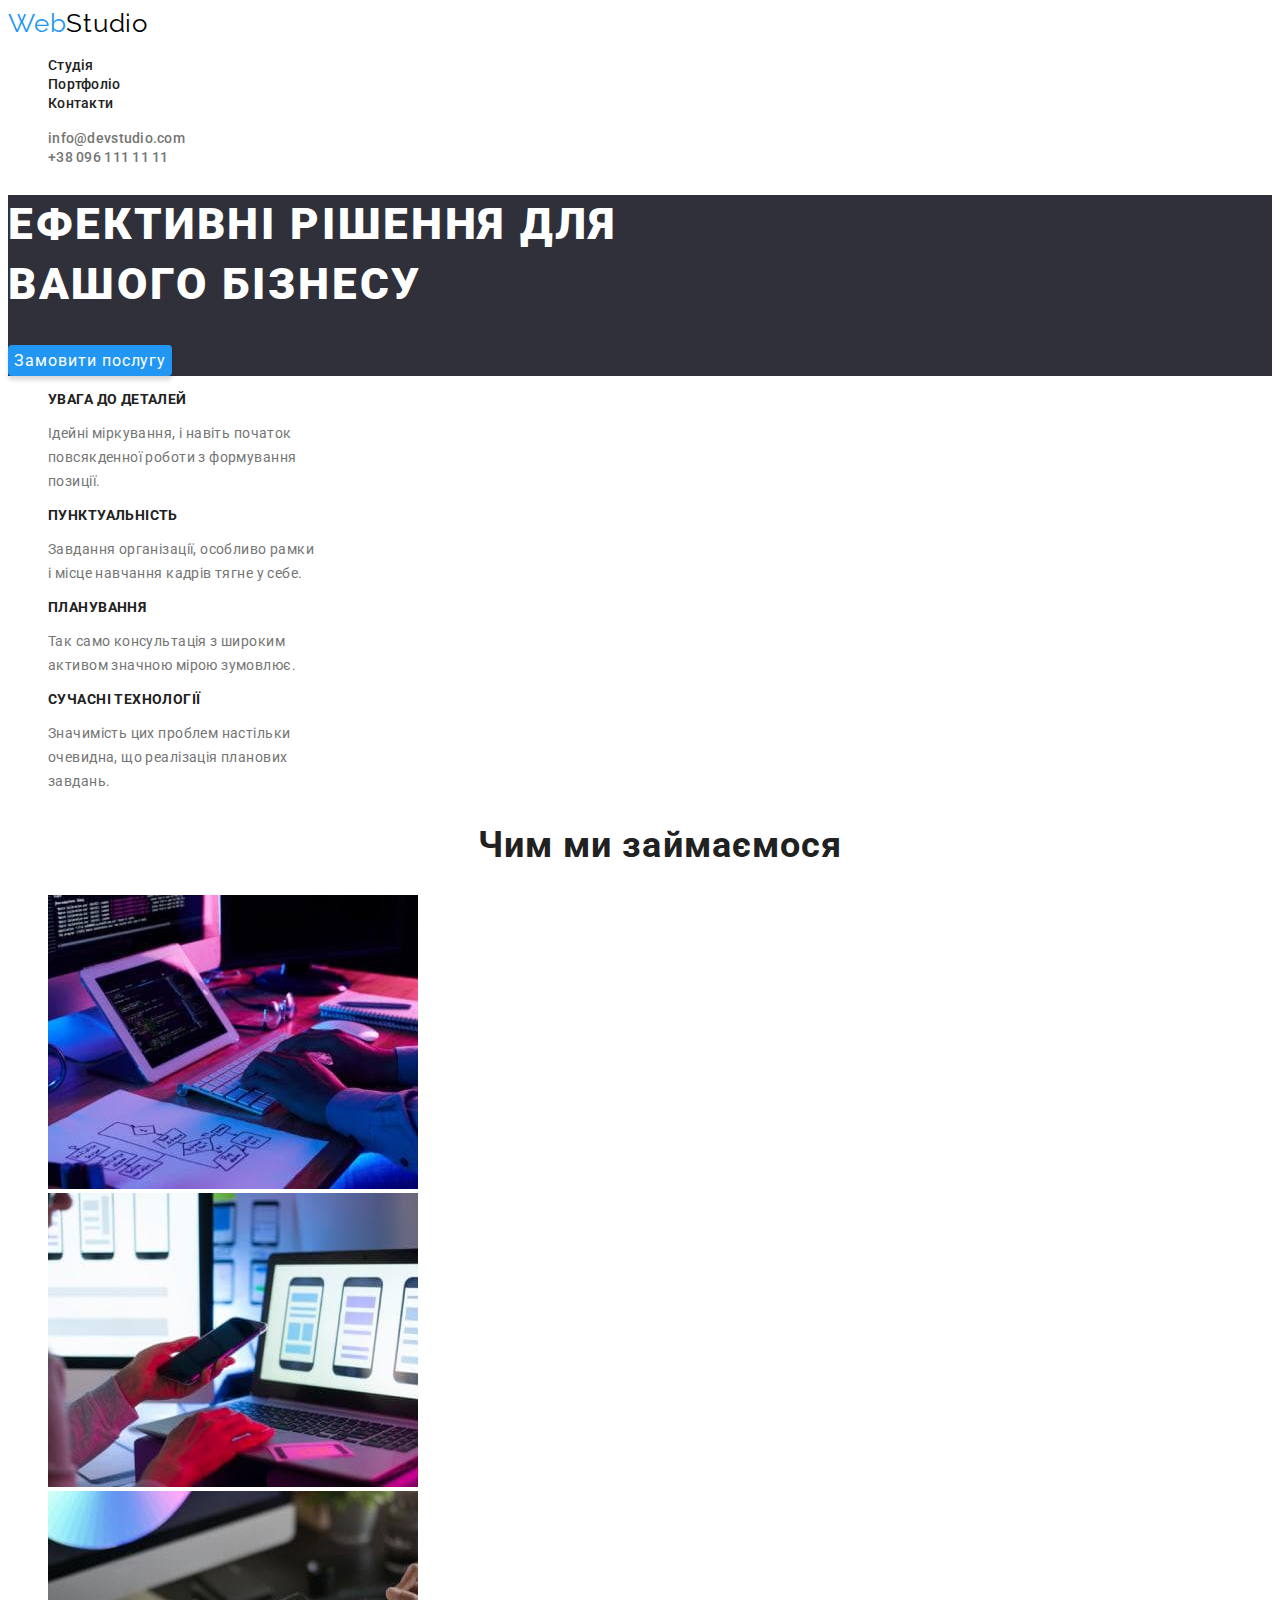
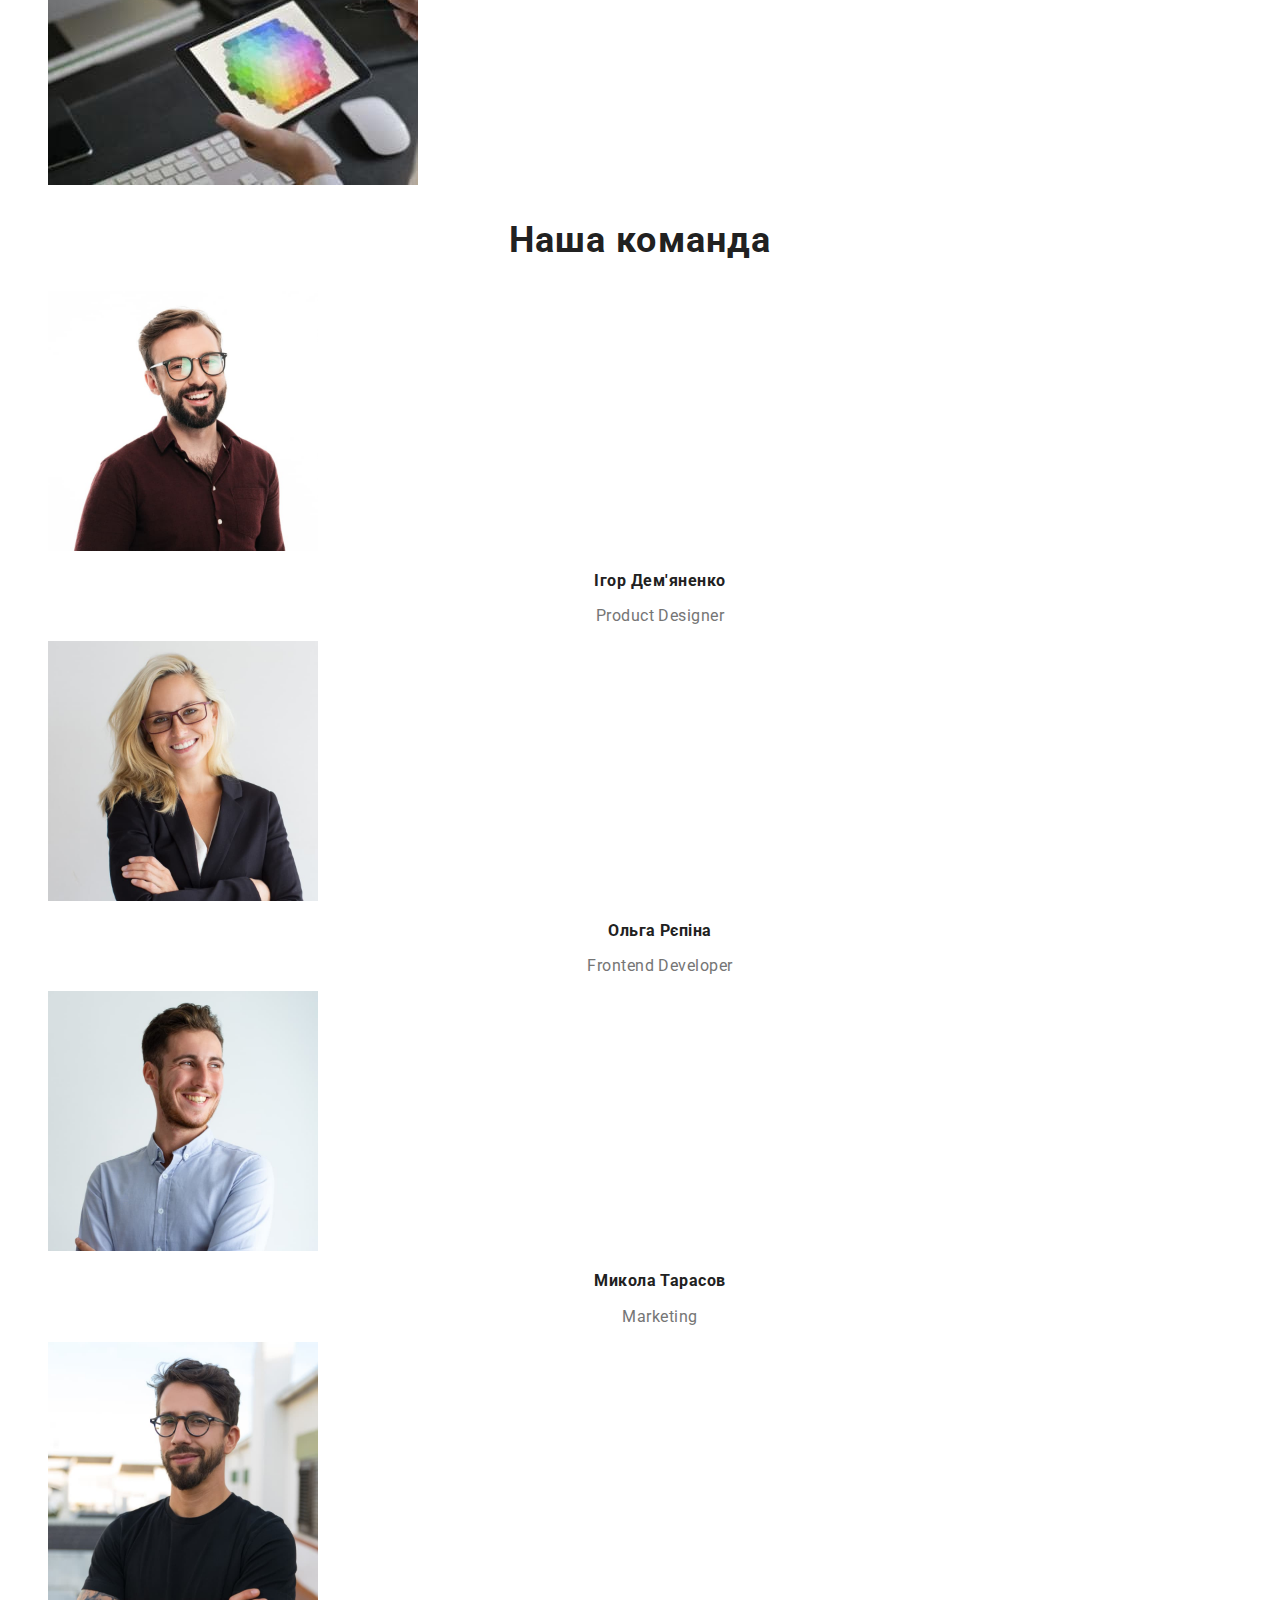
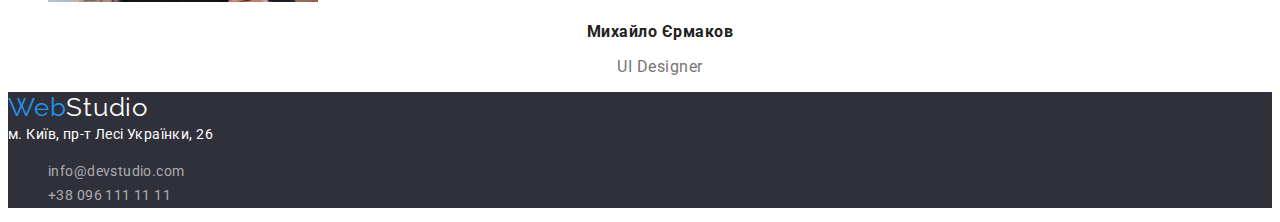
<file: index.html>
<!DOCTYPE html>
<html lang="uk">
	<head>
		<meta charset="UTF-8" />
		<meta http-equiv="X-UA-Compatible" content="IE=edge" />
		<meta name="viewport" content="width=device-width, initial-scale=1.0" />
		<title>WebStudio</title>
		<link rel="preconnect" href="https://fonts.googleapis.com" />
		<link rel="preconnect" href="https://fonts.gstatic.com" crossorigin />
		<link
			href="https://fonts.googleapis.com/css2?family=Raleway:wght@700&family=Roboto:wght@400;500;700;900&display=swap"
			rel="stylesheet"
		/>
		<link rel="stylesheet" href="./css/styles.css" />
	</head>
	<body>
		<!-- Шапка/Навігація/Хедер -->
		<header class="header">
			<nav class="nav">
				<!-- prettier-ignore -->
				<a class="logo link" href="">Web<span class="logo-header">Studio</span></a>
				<ul class="nav-list">
					<li class="nav-item list"><a class="nav-link link" href="./index.html">Студія</a></li>
					<li class="nav-item list"><a class="nav-link link" href="./portfolio.html">Портфоліо</a></li>
					<li class="nav-item list"><a class="nav-link link" href="">Контакти</a></li>
				</ul>
			</nav>
			<ul class="list">
				<li><a class="contact link" href="mailto:info@devstudio.com">info@devstudio.com</a></li>
				<li><a class="contact link" href="tel:+38 0961111111">+38 096 111 11 11</a></li>
			</ul>
		</header>

		<!-- =========Головний контент/Mеін/Main/Hero========= -->
		<main>
			<!--==========Секція 1=========  -->
			<section class="hero">
				<h1 class="hero-title">
					Ефективні рішення для
					<br />
					вашого бізнесу
				</h1>
				<button class="main-btn" type="button">Замовити послугу</button>
			</section>

			<!-- ==========Секція 2========== -->
			<section class="skills">
				<ul class="list">
					<li>
						<h3 class="skills-title">УВАГА ДО ДЕТАЛЕЙ</h3>
						<p class="skills-text">
							Ідейні міркування, і навіть початок
							<br />
							повсякденної роботи з формування
							<br />
							позиції.
						</p>
					</li>
					<li>
						<h3 class="skills-title">ПУНКТУАЛЬНІСТЬ</h3>
						<p class="skills-text">
							Завдання організації, особливо рамки
							<br />
							і місце навчання кадрів тягне у себе.
						</p>
					</li>
					<li>
						<h3 class="skills-title">ПЛАНУВАННЯ</h3>
						<p class="skills-text">
							Так само консультація з широким
							<br />
							активом значною мірою зумовлює.
						</p>
					</li>
					<li>
						<h3 class="skills-title">СУЧАСНІ ТЕХНОЛОГІЇ</h3>
						<p class="skills-text">
							Значимість цих проблем настільки
							<br />
							очевидна, що реалізація планових
							<br />
							завдань.
						</p>
					</li>
				</ul>
			</section>

			<!-- =========Секція 3========= -->
			<section>
				<ul class="list">
					<h2 class="title">Чим ми займаємося</h2>
					<li>
						<img src="images/webstudio-img1.jpg" alt="Клавіатура, планшет" width="370" height="294" />
					</li>
					<li>
						<img src="images/webstudio-img2.jpg" alt="Ноутбук, телефон" width="370" height="294" />
					</li>
					<li>
						<img src="images/webstudio-img3.jpg" alt="Планшет" width="370" height="294" />
					</li>
				</ul>
			</section>

			<!-- ==========Секція 4/Команда ==========-->
			<section>
				<h2 class="title">Наша команда</h2>
				<ul class="list">
					<li>
						<img src="images/webstudio-team-img1.jpg" alt="Фото людини" width="270" height="260" />
						<h3 class="team-title">Ігор Дем'яненко</h3>
						<p class="team-text">Product Designer</p>
					</li>
					<li>
						<img src="images/webstudio-team-img2.jpg" alt="Фото людини" width="270" height="260" />
						<h3 class="team-title">Ольга Рєпіна</h3>
						<p class="team-text">Frontend Developer</p>
					</li>
					<li>
						<img src="images/webstudio-team-img3.jpg" alt="Фото людини" width="270" height="260" />
						<h3 class="team-title">Микола Тарасов</h3>
						<p class="team-text">Marketing</p>
					</li>
					<li>
						<img src="images/webstudio-team-img4.jpg" alt="Фото людини" width="270" height="260" />
						<h3 class="team-title">Михайло Єрмаков</h3>
						<p class="team-text">UI Designer</p>
					</li>
				</ul>
			</section>
		</main>

		<!-- ==========Підвал/Футер========= -->
		<footer class="footer">
			<!-- prettier-ignore -->
			<a class="logo link" href="WebStudio">Web<span class="logo-footer">Studio</span></a>
			<address class="address">
				м. Київ, пр-т Лесі Українки, 26
				<ul class="list">
					<li>
						<a class="footer-contact link" href="mailto:info@devstudio.com">info@devstudio.com</a>
					</li>
					<li>
						<a class="footer-contact link" href="tel:+380961111111">+38 096 111 11 11</a>
					</li>
				</ul>
			</address>
		</footer>
	</body>
</html>
</file>
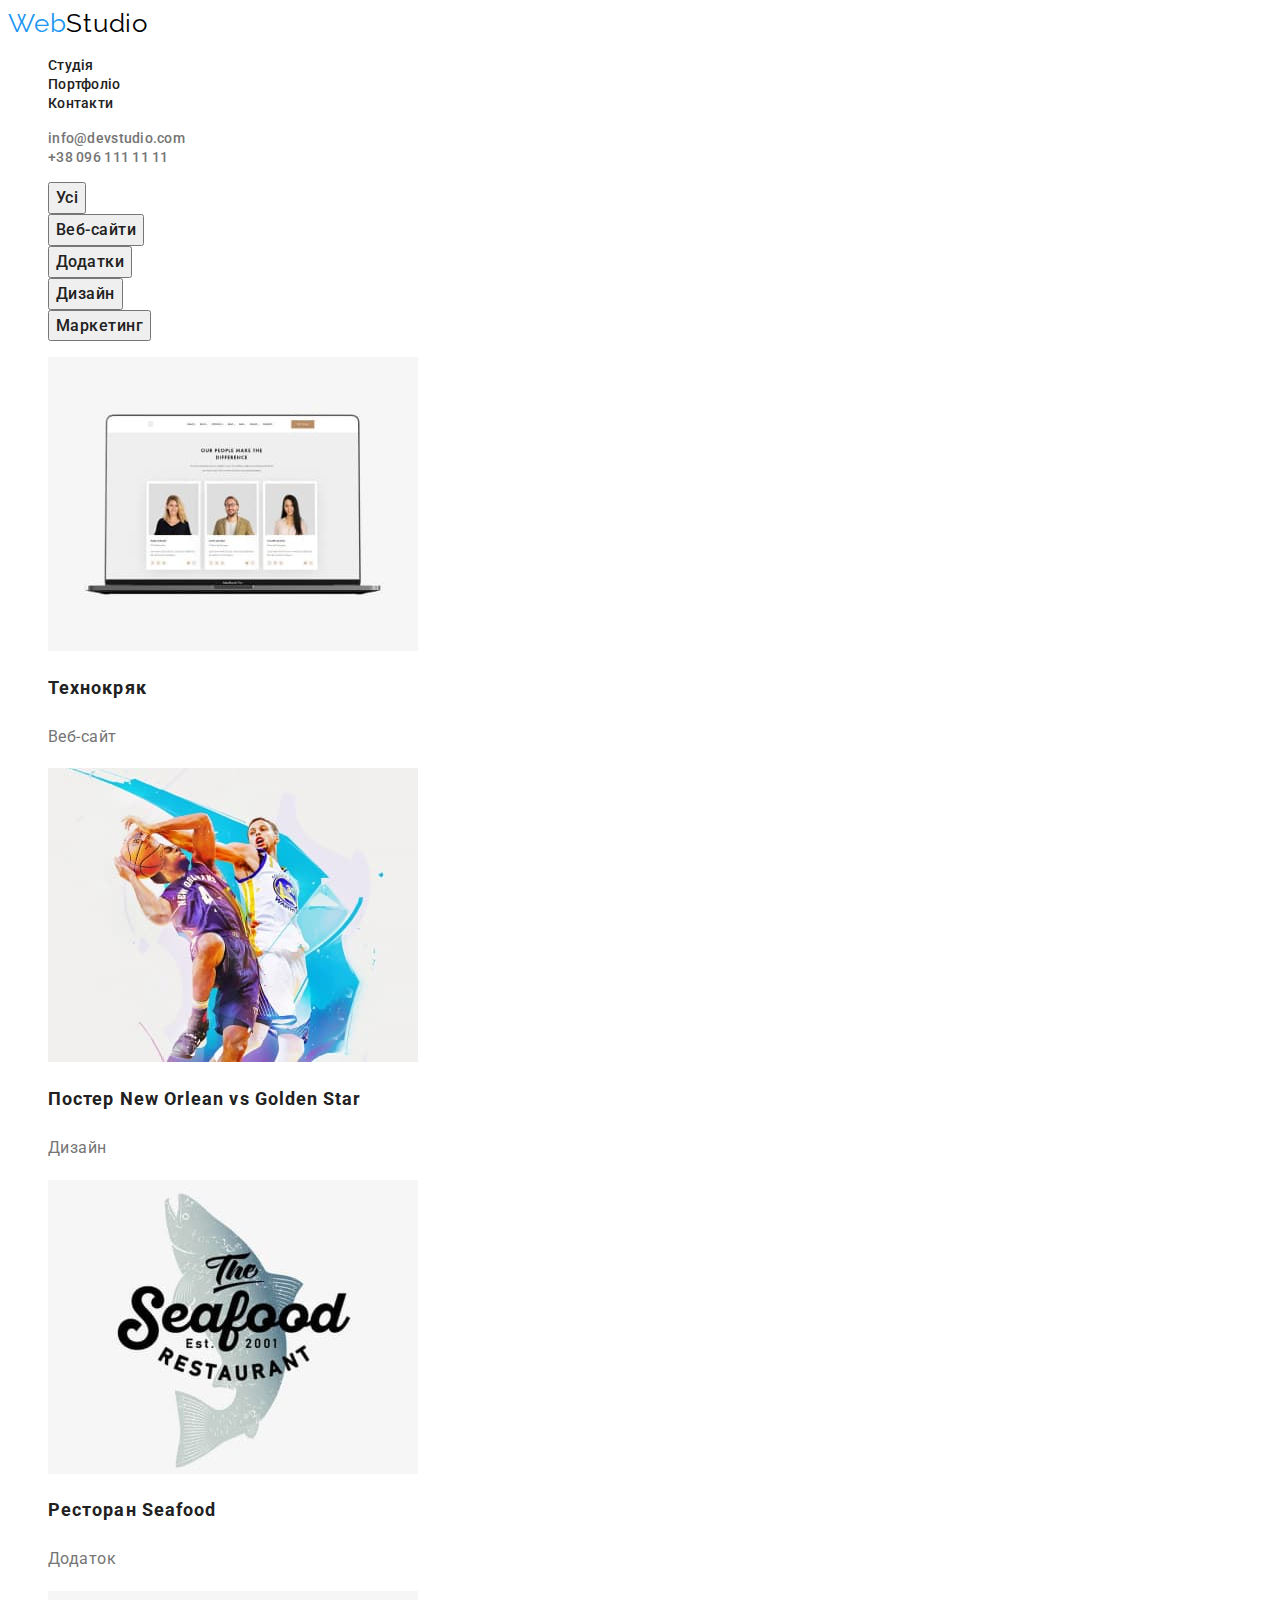
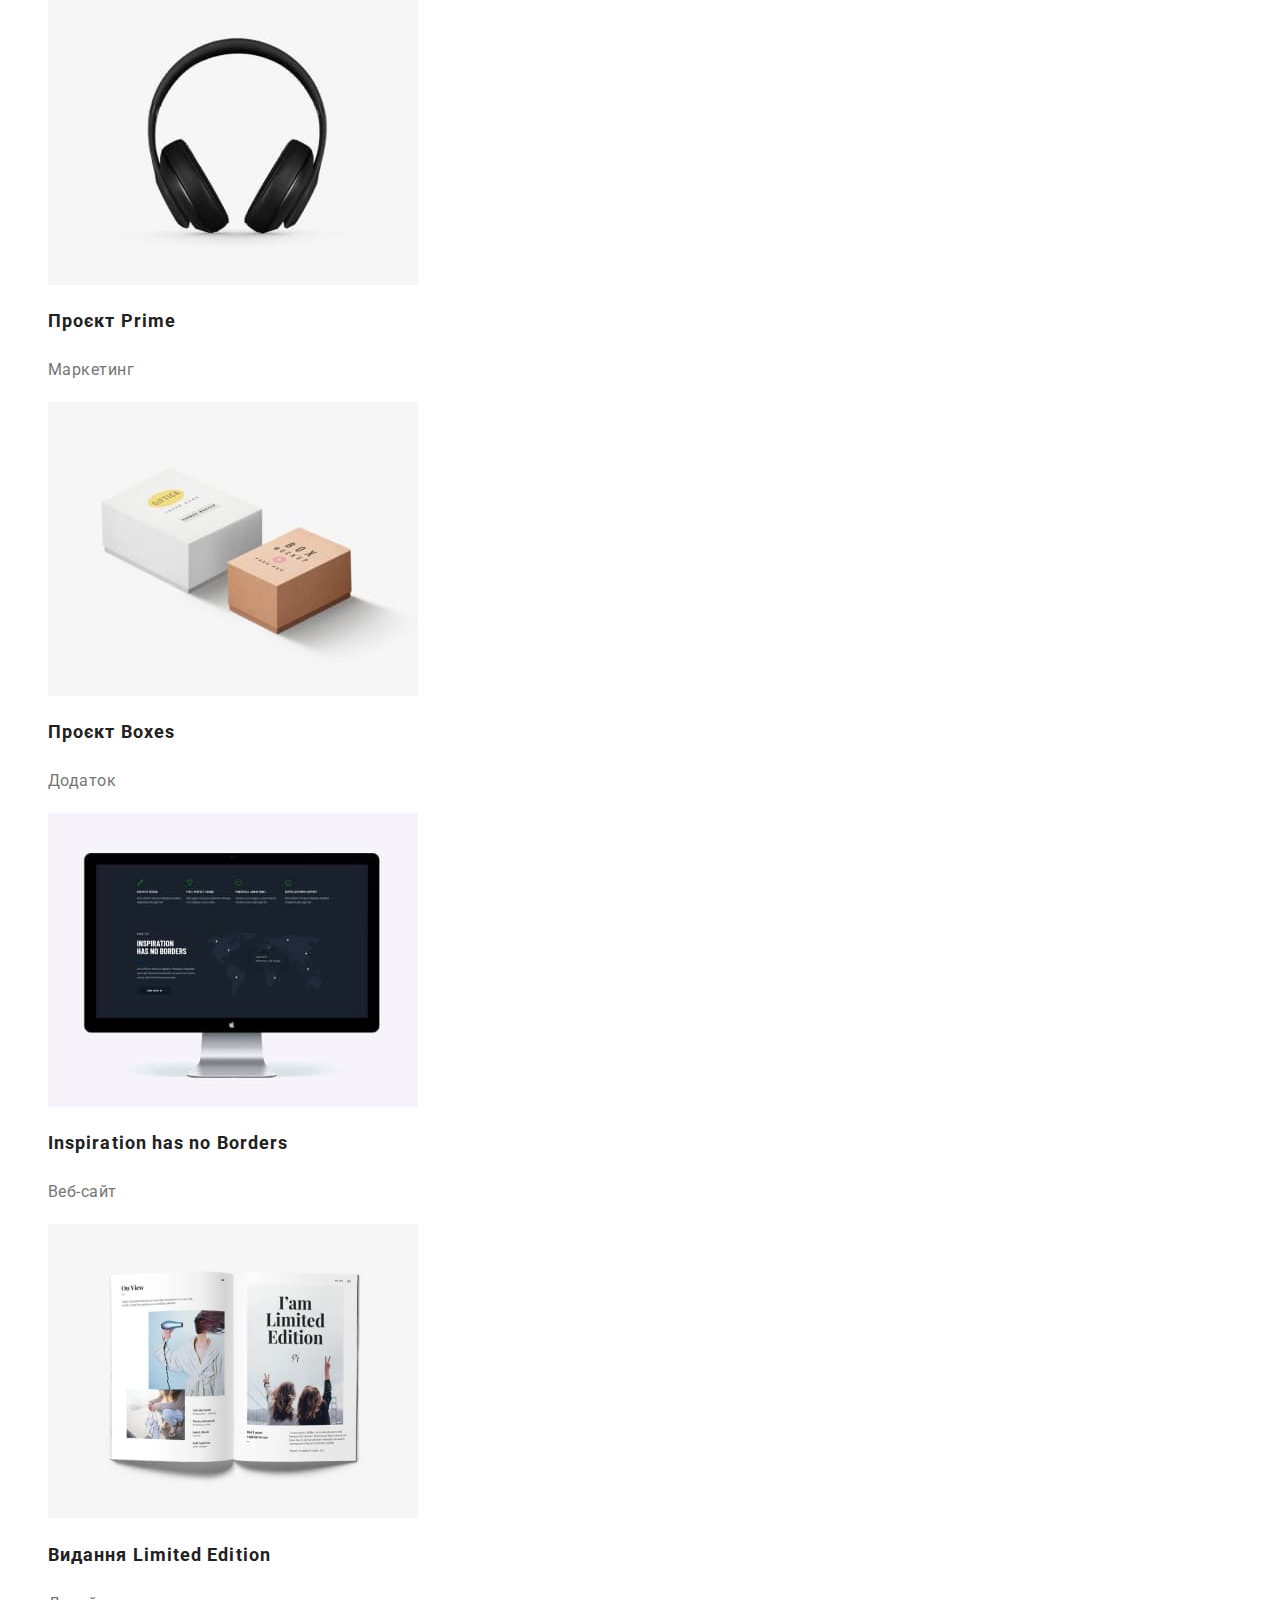
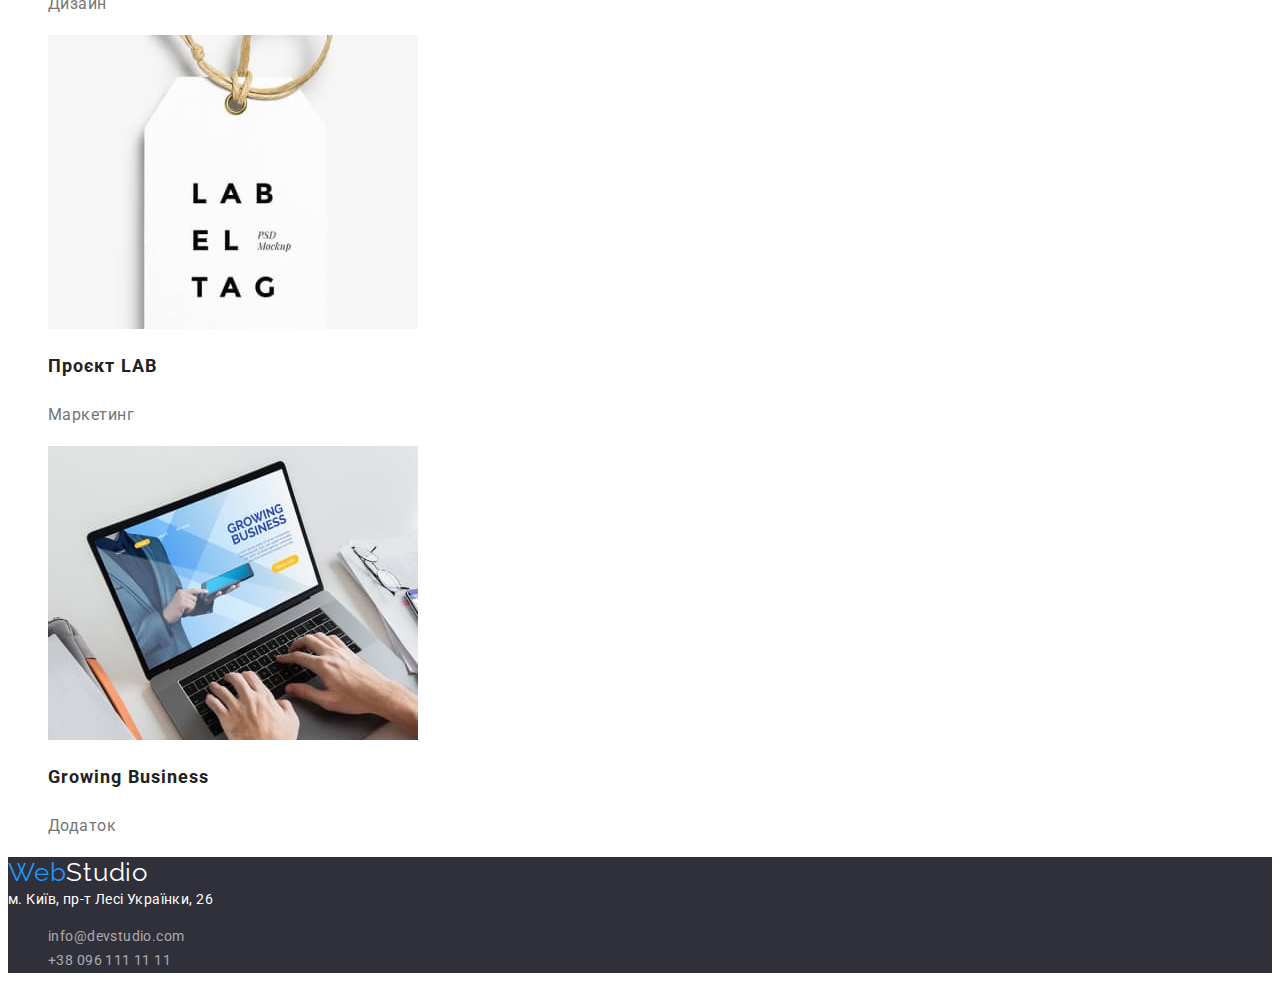
<file: portfolio.html>
<!DOCTYPE html>
<html lang="en uk">
	<head>
		<meta charset="UTF-8" />
		<meta http-equiv="X-UA-Compatible" content="IE=edge" />
		<meta name="viewport" content="width=device-width, initial-scale=1.0" />
		<title>Portfolio</title>
		<link rel="preconnect" href="https://fonts.googleapis.com" />
		<link rel="preconnect" href="https://fonts.gstatic.com" crossorigin />
		<link
			href="https://fonts.googleapis.com/css2?family=Raleway:wght@700&family=Roboto:wght@400;500;700;900&display=swap"
			rel="stylesheet"
		/>
		<link rel="stylesheet" href="./css/styles.css" />
	</head>
	<body>
		<header class="header">
			<nav class="nav">
				<!-- prettier-ignore -->
				<a class="logo link" href="">Web<span class="logo-header">Studio</span></a>
				<ul class="nav-list">
					<li class="nav-item list"><a class="nav-link link" href="./index.html">Студія</a></li>
					<li class="nav-item list"><a class="nav-link link" href="./portfolio.html">Портфоліо</a></li>
					<li class="nav-item list"><a class="nav-link link" href="">Контакти</a></li>
				</ul>
			</nav>
			<ul class="list">
				<li><a class="contact link" href="mailto:info@devstudio.com">info@devstudio.com</a></li>
				<li><a class="contact link" href="tel:+38 0961111111">+38 096 111 11 11</a></li>
			</ul>
		</header>
		<main>
			<!-- ==========Секція 1========= -->
			<section>
				<ul class="list">
					<li>
						<button class="btn" type="button">Усі</button>
					</li>
					<li>
						<button class="btn" type="button">Веб-сайти</button>
					</li>
					<li>
						<button class="btn" type="button">Додатки</button>
					</li>
					<li>
						<button class="btn" type="button">Дизайн</button>
					</li>
					<li>
						<button class="btn" type="button">Маркетинг</button>
					</li>
				</ul>
				<ul class="list">
					<li>
						<a href=""><img src="images/portfolio-img1.jpg" alt="Ноутбук" width="370" height="294" /></a>
						<h2 class="title-projects">Технокряк</h2>
						<p class="projects">Веб-сайт</p>
					</li>
					<li>
						<a href=""><img src="images/portfolio-img2.jpg" alt="Постер баскетболістів" width="370" height="294" /></a>
						<h2 class="title-projects">Постер New Orlean vs Golden Star</h2>
						<p class="projects">Дизайн</p>
					</li>
					<li>
						<a href=""><img src="images/portfolio-img3.jpg" alt="Риба з текстом" width="370" height="294" /></a>
						<h2 class="title-projects">Ресторан Seafood</h2>
						<p class="projects">Додаток</p>
					</li>
					<li>
						<a href=""><img src="images/portfolio-img4.jpg" alt="Навушники" width="370" height="294" /></a>
						<h2 class="title-projects">Проєкт Prime</h2>
						<p class="projects">Маркетинг</p>
					</li>
					<li>
						<a href=""><img src="images/portfolio-img5.jpg" alt="Коробки" width="370" height="294" /></a>
						<h2 class="title-projects">Проєкт Boxes</h2>
						<p class="projects">Додаток</p>
					</li>
					<li>
						<a href=""><img src="images/portfolio-img6.jpg" alt="Монітор" width="370" height="294" /></a>
						<h2 class="title-projects">Inspiration has no Borders</h2>
						<p class="projects">Веб-сайт</p>
					</li>
					<li>
						<a href=""><img src="images/portfolio-img7.jpg" alt="Журнал" width="370" height="294" /></a>
						<h2 class="title-projects">Видання Limited Edition</h2>
						<p class="projects">Дизайн</p>
					</li>
					<li>
						<a href=""><img src="images/portfolio-img8.jpg" alt="Бірка" width="370" height="294" /></a>
						<h2 class="title-projects">Проєкт LAB</h2>
						<p class="projects">Маркетинг</p>
					</li>
					<li>
						<a href=""><img src="images/portfolio-img9.jpg" alt="Ноутбук" width="370" height="294" /></a>
						<h2 class="title-projects">Growing Business</h2>
						<p class="projects">Додаток</p>
					</li>
				</ul>
			</section>
		</main>

		<!-- ==========Підва/Футер========= -->
		<footer class="footer">
			<!-- prettier-ignore -->
			<a class="logo link" href="WebStudio">Web<span class="logo-footer">Studio</span></a>
			<address class="address">
				м. Київ, пр-т Лесі Українки, 26
				<ul class="list">
					<li>
						<a class="footer-contact link" href="mailto:info@devstudio.com">info@devstudio.com</a>
					</li>
					<li>
						<a class="footer-contact link" href="tel:+380961111111">+38 096 111 11 11</a>
					</li>
				</ul>
			</address>
		</footer>
	</body>
</html>
</file>
<file: css/styles.css>
/* css змінні */
/* var(--обираєш колір) */
/* :root {
	--primary-text-color: #000000;
	--title-text-coior: #212121;
	--accent-color: #2196f3;
} */

/* line-height ділимо на font-size і пишемо без рх*/
/* list-style: прибирає маркери
    text-decoration: прибирає підкреслення*/

/* ===============================ВебСтудія============================== */
:root {
	--main-title-color: #212121;
	--text-color: #757575;
	--accent-color: #2196f3;
}
body {
	font-family: "Roboto", "Raleway";
	color: #757575;
}

/* дефолтний клас */

.list {
	list-style: none;
}
.link {
	text-decoration: none;
}

/* ==========Шапка/Навігація/Хедер========== */

.logo {
	font-family: "Raleway";
	font-style: normal;
	font-size: 26px;
	line-height: 1.19;
	letter-spacing: 0.03em;
	color: var(--accent-color);
}
.logo-header {
	color: #000000;
}

.nav-link {
	font-weight: 500;
	font-size: 14px;
	line-height: 1.14;
	letter-spacing: 0.02em;
	color: var(--main-title-color);
	list-style: none;
}
.nav-link:hover {
	color: var(--accent-color);
}
.nav-link:focus {
	color: var(--accent-color);
}
.contact {
	font-weight: 500;
	font-size: 14px;
	line-height: 1.14;
	letter-spacing: 0.02em;
	color: var(--text-color);
}
.contact:hover,
.contact:focus {
	color: var(--accent-color);
}

/* ==========Секція 1/Hero========== */
.hero {
	background-color: #2f303a;
}
.hero-title {
	font-weight: 900;
	font-size: 44px;
	line-height: 1.36;
	letter-spacing: 0.06em;
	text-transform: uppercase;
	color: #ffffff;
}
.main-btn {
	font-family: inherit;
	font-size: 16px;
	line-height: 1.87;
	display: flex;
	align-items: center;
	text-align: center;
	letter-spacing: 0.06em;
	color: #ffffff;
	cursor: pointer;
	background-color: transparent;
	background: #2196f3;
	box-shadow: 0px 4px 4px rgba(0, 0, 0, 0.15);
	border-radius: 4px;
	border: none;
}

/* =========Секція 2/Skills========== */
.skills-title {
	font-size: 14px;
	line-height: 1.14;
	letter-spacing: 0.03em;
	text-transform: uppercase;
	color: var(--main-title-color);
}
.skills-text {
	font-size: 14px;
	line-height: 1.71;
	letter-spacing: 0.03em;
}
.title {
	font-size: 36px;
	line-height: 1.17;
	text-align: center;
	letter-spacing: 0.03em;
	color: var(--main-title-color);
}

/* =========КОМАНДА========= */
.team-title {
	font-size: 16px;
	line-height: 1.19;
	text-align: center;
	letter-spacing: 0.03em;
	color: var(--main-title-color);
}
.team-text {
	font-size: 16px;
	line-height: 1.19;
	text-align: center;
	letter-spacing: 0.03em;
}

/* =========ПІДВАЛ========= */
.logo-footer {
	font-size: 26px;
	line-height: 1.19;
	letter-spacing: 0.03em;
	color: #ffffff;
}
.footer {
	background-color: #2f303a;
}
.address {
	font-style: normal;
	font-size: 14px;
	line-height: 1.71;
	letter-spacing: 0.03em;
	color: #ffffff;
}
.address:hover,
.address:focus {
	color: var(--accent-color);
}
.footer-contact {
	font-size: 14px;
	line-height: 1.71;
	letter-spacing: 0.03em;
	color: rgba(255, 255, 255, 0.6);
}
.footer-contact:hover,
.footer-contact:focus {
	color: var(--accent-color);
}
/* ====================ПОРТФОЛІО==================== */
.btn {
	font-family: "Roboto";
	font-style: normal;
	font-weight: 500;
	font-size: 16px;
	line-height: 1.62;
	text-align: center;
	letter-spacing: 0.03em;
	color: #212121;
	cursor: pointer;
}
.btn:hover,
.btn:focus {
	background: var(--accent-color);
	box-shadow: 0px 3px 1px rgba(0, 0, 0, 0.1), 0px 1px 2px rgba(0, 0, 0, 0.08), 0px 2px 2px rgba(0, 0, 0, 0.12);
	border-radius: 4px;
	font-family: "Roboto";
	font-style: normal;
	font-weight: 500;
	font-size: 16px;
	line-height: 1.62;
	text-align: center;
	letter-spacing: 0.03em;
	color: #ffffff;
	border: none;
}
.title-projects {
	font-size: 18px;
	line-height: 2;
	letter-spacing: 0.06em;
	color: #212121;
}
.projects {
	font-size: 16px;
	line-height: 1.88;
	letter-spacing: 0.03em;
}
</file>
